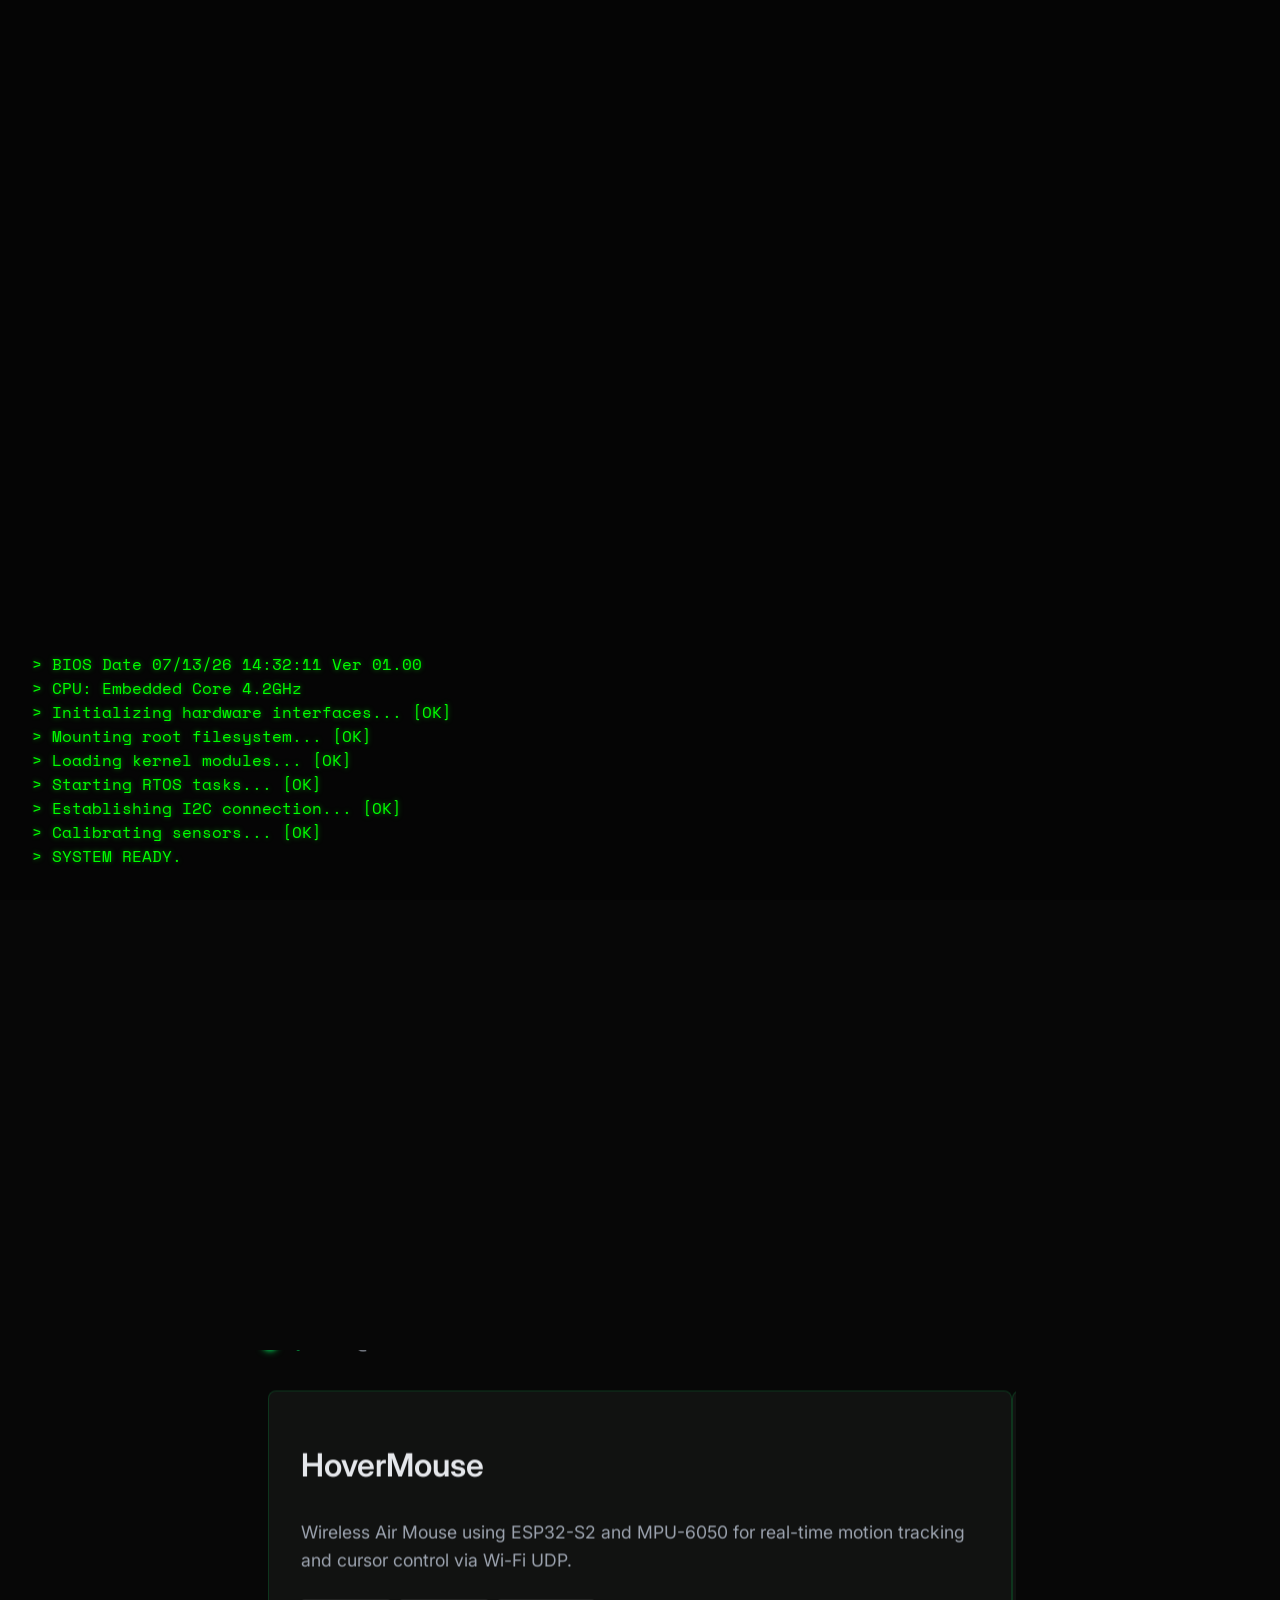
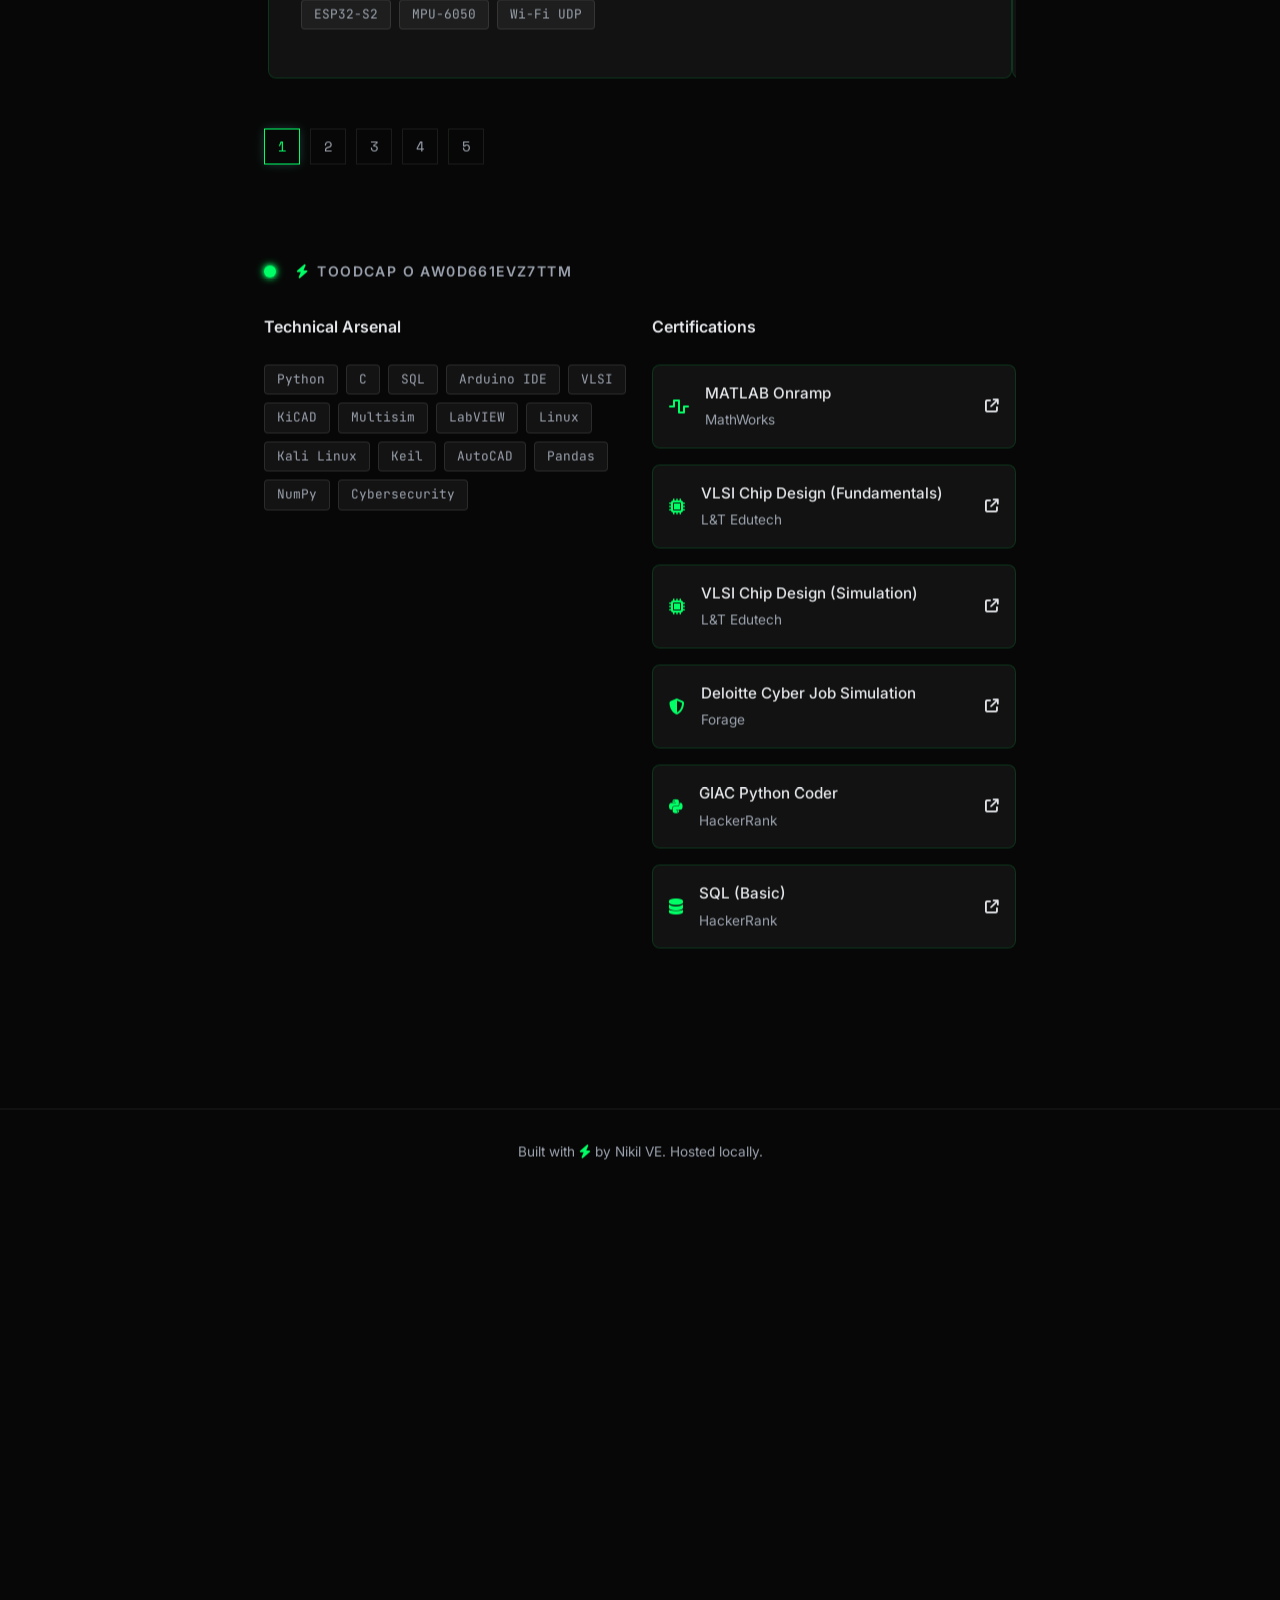
<file: index.html>
<!DOCTYPE html>
<html lang="en" data-theme="dark">
<head>
    <meta charset="UTF-8">
    <meta name="viewport" content="width=device-width, initial-scale=1.0">
    <title>Nikil VE | ECE Portfolio</title>
    
    <!-- Fonts -->
    <link rel="preconnect" href="https://fonts.googleapis.com">
    <link rel="preconnect" href="https://fonts.gstatic.com" crossorigin>
    <link href="https://fonts.googleapis.com/css2?family=Space+Mono:wght@400;700&family=Inter:wght@300;400;500;600;700&family=JetBrains+Mono:wght@400;500&display=swap" rel="stylesheet">
    
    <!-- Icons (FontAwesome) -->
    <link rel="stylesheet" href="https://cdnjs.cloudflare.com/ajax/libs/font-awesome/6.4.0/css/all.min.css">
    
    <!-- Custom CSS -->
    <link rel="stylesheet" href="style.css">
</head>
<body>

    <!-- Microcontroller Boot Sequence Loader -->
    <div id="boot-loader">
        <div class="boot-text" id="boot-text"></div>
    </div>

    <!-- Scroll Circuit Progress -->
    <div id="scroll-circuit" class="hidden-mobile">
        <div class="circuit-switch"></div>
        <div class="circuit-wire">
            <div class="current-flow" id="scroll-current"></div>
        </div>
        <div class="circuit-led" id="scroll-led"></div>
    </div>

    <!-- Camera Shutter Transition Elements -->
    <div class="shutter-overlay">
        <div class="shutter-top"></div>
        <div class="shutter-bottom"></div>
    </div>

    <!-- Background Pattern -->
    <div class="circuit-bg"></div>
    <div class="circuit-bg circuit-bg-lit"></div>

    <!-- Navigation -->
    <nav class="navbar">
        <div class="nav-content">
            <a href="index.html" class="logo">
                NIKIL<span class="text-accent">.VE</span>
            </a>
            <div class="nav-links">
                <a href="photography.html" id="to-photo-btn" class="text-accent" style="font-weight: 600;"><i class="fa-solid fa-camera-retro"></i> Photography</a>
                <button id="theme-toggle" class="theme-btn" aria-label="Toggle Theme">
                    <i class="fa-solid fa-sun"></i>
                </button>
            </div>
        </div>
    </nav>

    <!-- Floating System Clock -->
    <div id="clock-terminal" style="position: fixed; right: 4rem; top: 7rem; font-family: 'JetBrains Mono', monospace; font-size: 1.1rem; color: var(--text-muted); letter-spacing: 2px; opacity: 0.8; z-index: 50;">00:00:00:000</div>

    <div id="smooth-wrapper">
        <main class="container">
        
        <!-- Hero Section -->
        <section class="hero reveal">
            <div class="hero-badge">ECE Student @ IIITDM Kancheepuram</div>
            <h1 class="hero-title">Embedded. Electronics. <span class="text-accent">Innovation.</span></h1>
            <p class="hero-desc">
                I am <span class="text-accent" style="font-weight: 700;">Nikil VE</span>, an Electronics and Communication Engineering student specializing in embedded systems, IoT architecture, and digital hardware design. I am passionate about bridging the gap between low-level hardware and intelligent software to build robust, physical solutions that solve real-world engineering problems.
            </p>

            <div class="social-links">
                <a href="https://github.com/Nikil192" target="_blank" class="social-icon"><i class="fa-brands fa-github"></i></a>
                <a href="https://www.linkedin.com/in/nikil-ve" target="_blank" class="social-icon"><i class="fa-brands fa-linkedin-in"></i></a>
                <a href="mailto:nikil19.ve@gmail.com" class="social-icon"><i class="fa-solid fa-envelope"></i></a>
            </div>

            <!-- Removed Dot Matrix Banner -->
        </section>

        <!-- Education -->
        <section class="reveal mb-section">
            <h2 class="section-title"><span class="status-led"></span><i class="fa-solid fa-graduation-cap text-accent"></i> <span class="decrypt-text" data-text="Education">Education</span></h2>
            <div class="card-minimal">
                <div class="flex-between">
                    <div>
                        <h3 class="card-title">IIITDM Kancheepuram</h3>
                        <p class="card-subtitle">B.Tech in Electronics and Communication Engineering</p>
                    </div>
                    <span class="badge">Aug 2024 - Present</span>
                </div>
            </div>
            <div class="card-minimal mt-4">
                <div class="flex-between">
                    <div>
                        <h3 class="card-title">Velammal Vidyalaya Alapakkam</h3>
                        <p class="card-subtitle">CBSE - Class XII: 96.4% | Class X: 97.8%</p>
                    </div>
                    <span class="badge">2018 - 2024</span>
                </div>
            </div>
        </section>

        <!-- Experience Section -->
        <section id="experience" class="reveal mb-section">
            <h2 class="section-title"><span class="status-led"></span><i class="fa-solid fa-briefcase text-accent"></i> <span class="decrypt-text" data-text="Experience">Experience</span></h2>
            
            <div class="timeline">
                
                <!-- Schneider Electric -->
                <div class="timeline-item">
                    <div class="timeline-dot"></div>
                    <div class="timeline-content card-minimal">
                        <div class="flex-between mb-4">
                            <div>
                                <h3 class="card-title">Intern <span class="text-accent">@ Schneider Electric</span></h3>
                                <p class="card-subtitle">Attibele Plant</p>
                            </div>
                            <span class="badge">Jun 2026 - Present</span>
                        </div>
                        <ul class="bullet-list interactive-reports">
                            <li onclick="openReport('report1')" title="Click to view full report"><strong>Process Optimization:</strong> Optimized color sensor tolerance to eliminate false rejects via modified "Golden Sample", ensuring continuous production. <i class="fa-solid fa-arrow-up-right-from-square text-accent" style="font-size: 0.8em; margin-left: 5px;"></i></li>
                            <li onclick="openReport('report2')" title="Click to view full report"><strong>Architecture Upgrade:</strong> Resolved TCP Modbus timeout errors with a Dedicated Hardware Architecture for firmware uploading. <i class="fa-solid fa-arrow-up-right-from-square text-accent" style="font-size: 0.8em; margin-left: 5px;"></i></li>
                            <li onclick="openReport('report3')" title="Click to view full report"><strong>Layout Reconfiguration:</strong> Redesigned CPP line to integrate new equipment, recovering 69.86 sq. ft. and saving 31.8% floor space. <i class="fa-solid fa-arrow-up-right-from-square text-accent" style="font-size: 0.8em; margin-left: 5px;"></i></li>
                            <li onclick="openReport('report4')" title="Click to view full report"><strong>Production Kitting:</strong> Executed hardware kitting, component labeling, and inventory reconciliation for strict BOM accuracy. <i class="fa-solid fa-arrow-up-right-from-square text-accent" style="font-size: 0.8em; margin-left: 5px;"></i></li>
                        </ul>
                    </div>
                </div>

                <!-- IIITDM Roles -->
                <div class="timeline-item">
                    <div class="timeline-dot"></div>
                    <div class="timeline-content card-minimal">
                        <div class="flex-between">
                            <div>
                                <h3 class="card-title">Design Team Lead</h3>
                                <p class="card-subtitle">Alumni Affairs IIITDM</p>
                            </div>
                            <span class="badge">May 2026 - Present</span>
                        </div>
                    </div>
                </div>

                <div class="timeline-item">
                    <div class="timeline-dot"></div>
                    <div class="timeline-content card-minimal">
                        <div class="flex-between">
                            <div>
                                <h3 class="card-title">Coordinator</h3>
                                <p class="card-subtitle">Cybersecurity Community @ IIITDM-K</p>
                            </div>
                            <span class="badge">Apr 2026 - Present</span>
                        </div>
                    </div>
                </div>

                <div class="timeline-item">
                    <div class="timeline-dot"></div>
                    <div class="timeline-content card-minimal">
                        <div class="flex-between">
                            <div>
                                <h3 class="card-title">Photographer & Imagix Coordinator</h3>
                                <p class="card-subtitle">Margdarshan / Imagix IIITDM Kancheepuram</p>
                            </div>
                            <span class="badge">Jun 2025 - May 2026</span>
                        </div>
                    </div>
                </div>

            </div>
        </section>

        <!-- Skills Marquee Preview -->
        <section class="reveal" style="margin-top: -2rem; margin-bottom: 3rem;">
            <div class="skills-marquee-container" style="display: flex; align-items: center; gap: 1rem; padding: 0.5rem 1rem; background: var(--bg-card); border: 1px solid var(--border); border-radius: 8px;">
                <!-- Text label parallel to the marquee -->
                <div style="flex-shrink: 0; font-weight: 700; color: var(--accent); font-family: var(--font-mono); font-size: 0.95rem; display: flex; align-items: center; gap: 0.5rem; border-right: 1px solid var(--border); padding-right: 1rem;">
                    <i class="fa-solid fa-bolt"></i> Skill-set
                </div>
                
                <div class="skills-marquee-wrapper" style="overflow: hidden; flex-grow: 1; white-space: nowrap; mask-image: linear-gradient(to right, transparent, black 5%, black 95%, transparent); -webkit-mask-image: linear-gradient(to right, transparent, black 5%, black 95%, transparent);">
                    <div class="skills-marquee-track">
                        <!-- Duplicated for infinite scroll effect -->
                        <span class="skill-tag">Python</span><span class="skill-tag">C</span><span class="skill-tag">SQL</span><span class="skill-tag">Arduino IDE</span><span class="skill-tag">VLSI</span><span class="skill-tag">KiCAD</span><span class="skill-tag">Multisim</span><span class="skill-tag">LabVIEW</span><span class="skill-tag">Linux</span><span class="skill-tag">Kali Linux</span><span class="skill-tag">Keil</span><span class="skill-tag">AutoCAD</span><span class="skill-tag">Pandas</span><span class="skill-tag">NumPy</span><span class="skill-tag">Cybersecurity</span>
                        <!-- Repeat -->
                        <span class="skill-tag">Python</span><span class="skill-tag">C</span><span class="skill-tag">SQL</span><span class="skill-tag">Arduino IDE</span><span class="skill-tag">VLSI</span><span class="skill-tag">KiCAD</span><span class="skill-tag">Multisim</span><span class="skill-tag">LabVIEW</span><span class="skill-tag">Linux</span><span class="skill-tag">Kali Linux</span><span class="skill-tag">Keil</span><span class="skill-tag">AutoCAD</span><span class="skill-tag">Pandas</span><span class="skill-tag">NumPy</span><span class="skill-tag">Cybersecurity</span>
                    </div>
                </div>
                <a href="#skills" class="btn-more-skills" aria-label="See all skills" title="See all skills" style="flex-shrink: 0; color: var(--accent); background: var(--bg-hover); width: 40px; height: 40px; display: flex; align-items: center; justify-content: center; border-radius: 50%; text-decoration: none; transition: all 0.3s ease;">
                    <i class="fa-solid fa-ellipsis"></i>
                </a>
            </div>
        </section>

        <!-- Projects Section -->
        <section id="projects" class="reveal mb-section">
            <h2 class="section-title"><span class="status-led"></span><i class="fa-solid fa-code-branch text-accent"></i> <span class="decrypt-text" data-text="Engineering Projects">Engineering Projects</span></h2>
            <div class="project-slider-wrapper">
                <canvas id="dust-canvas"></canvas>
                <div class="project-slider-track" id="project-track">
                    
                    <div class="card slide-card">
                        <h3 class="card-title">HoverMouse</h3>
                        <p class="card-desc">Wireless Air Mouse using ESP32-S2 and MPU-6050 for real-time motion tracking and cursor control via Wi-Fi UDP.</p>
                        <div class="tags">
                            <span>ESP32-S2</span>
                            <span>MPU-6050</span>
                            <span>Wi-Fi UDP</span>
                        </div>
                    </div>

                    <div class="card slide-card">
                        <h3 class="card-title">Acoustic Radar</h3>
                        <p class="card-desc">Automated speaker-tracking system using ESP32-S3 with directional audio processing and motorized webcam control.</p>
                        <div class="tags">
                            <span>ESP32-S3</span>
                            <span>Signal Processing</span>
                        </div>
                    </div>

                    <div class="card slide-card">
                        <h3 class="card-title">GridGuard</h3>
                        <p class="card-desc">Smart Power Line Fall Detection IoT system with ESP32 and LoRa communication to prevent electrical hazards.</p>
                        <div class="tags">
                            <span>ESP32</span>
                            <span>LoRa</span>
                            <span>IoT</span>
                        </div>
                    </div>

                    <div class="card slide-card">
                        <h3 class="card-title">FlowSense</h3>
                        <p class="card-desc">Smart Footfall Analytics System utilizing dual IR/ToF sensors and an ESP32 backend to visualize real-time web dashboard analytics.</p>
                        <div class="tags">
                            <span>ESP32</span>
                            <span>IR/ToF Sensors</span>
                        </div>
                    </div>

                    <div class="card slide-card">
                        <h3 class="card-title">Linux Sys Analyzer</h3>
                        <p class="card-desc">Python-based Linux monitor using psutil for real-time CPU, memory, and network analytics via a clean CLI interface.</p>
                        <div class="tags">
                            <span>Python</span>
                            <span>psutil</span>
                            <span>CLI</span>
                        </div>
                    </div>

                </div>
            </div>
            
            <div class="project-slider-nav">
                <button class="nav-btn active" data-index="0">1</button>
                <button class="nav-btn" data-index="1">2</button>
                <button class="nav-btn" data-index="2">3</button>
                <button class="nav-btn" data-index="3">4</button>
                <button class="nav-btn" data-index="4">5</button>
            </div>
        </section>

        <!-- Skills Section -->
        <section id="skills" class="reveal mb-section">
            <h2 class="section-title"><span class="status-led"></span><i class="fa-solid fa-bolt text-accent"></i> <span class="decrypt-text" data-text="Toolkit & Certifications">Toolkit & Certifications</span></h2>
            
            <div class="grid-2">
                <div>
                    <h3 class="text-sm-heading">Technical Arsenal</h3>
                    <div class="tags tags-lg">
                        <span>Python</span><span>C</span><span>SQL</span>
                        <span>Arduino IDE</span><span>VLSI</span><span>KiCAD</span>
                        <span>Multisim</span><span>LabVIEW</span><span>Linux</span>
                        <span>Kali Linux</span><span>Keil</span><span>AutoCAD</span>
                        <span>Pandas</span><span>NumPy</span><span>Cybersecurity</span>
                    </div>
                </div>
                
                <div>
                    <h3 class="text-sm-heading">Certifications</h3>
                    <div class="space-y-4">
                        <div class="cert-item clickable-cert" onclick="openCert('matlab')">
                            <i class="fa-solid fa-wave-square text-accent"></i>
                            <div>
                                <h4>MATLAB Onramp</h4>
                                <p>MathWorks</p>
                            </div>
                            <i class="fa-solid fa-arrow-up-right-from-square text-zinc-600 ml-auto text-sm"></i>
                        </div>
                        <div class="cert-item clickable-cert" onclick="openCert('vlsi-fundamentals')">
                            <i class="fa-solid fa-microchip text-accent"></i>
                            <div>
                                <h4>VLSI Chip Design (Fundamentals)</h4>
                                <p>L&T Edutech</p>
                            </div>
                            <i class="fa-solid fa-arrow-up-right-from-square text-zinc-600 ml-auto text-sm"></i>
                        </div>
                        <div class="cert-item clickable-cert" onclick="openCert('vlsi-simulation')">
                            <i class="fa-solid fa-microchip text-accent"></i>
                            <div>
                                <h4>VLSI Chip Design (Simulation)</h4>
                                <p>L&T Edutech</p>
                            </div>
                            <i class="fa-solid fa-arrow-up-right-from-square text-zinc-600 ml-auto text-sm"></i>
                        </div>
                        <div class="cert-item clickable-cert" onclick="openCert('deloitte')">
                            <i class="fa-solid fa-shield-halved text-accent"></i>
                            <div>
                                <h4>Deloitte Cyber Job Simulation</h4>
                                <p>Forage</p>
                            </div>
                            <i class="fa-solid fa-arrow-up-right-from-square text-zinc-600 ml-auto text-sm"></i>
                        </div>
                        <div class="cert-item clickable-cert" onclick="openCert('hackerrank-python')">
                            <i class="fa-brands fa-python text-accent"></i>
                            <div>
                                <h4>GIAC Python Coder</h4>
                                <p>HackerRank</p>
                            </div>
                            <i class="fa-solid fa-arrow-up-right-from-square text-zinc-600 ml-auto text-sm"></i>
                        </div>
                        <div class="cert-item clickable-cert" onclick="openCert('hackerrank-sql')">
                            <i class="fa-solid fa-database text-accent"></i>
                            <div>
                                <h4>SQL (Basic)</h4>
                                <p>HackerRank</p>
                            </div>
                            <i class="fa-solid fa-arrow-up-right-from-square text-zinc-600 ml-auto text-sm"></i>
                        </div>
                    </div>
                </div>
            </div>
        </section>

    </main>

    <footer>
        <p>Built with <i class="fa-solid fa-bolt text-accent"></i> by Nikil VE. Hosted locally.</p>
    </footer>
    </div>

    <!-- Report Modal -->
    <div id="reportModal" class="modal">
        <div class="modal-content card-minimal">
            <span class="close-modal">&times;</span>
            <div id="modal-body" class="modal-body">
                <!-- Content injected via JS -->
            </div>
        </div>
    </div>
    <!-- Scripts -->
    <script src="arcs.js"></script>
    <script src="dust.js"></script>
    <script src="script.js"></script>
</body>
</html>
</file>
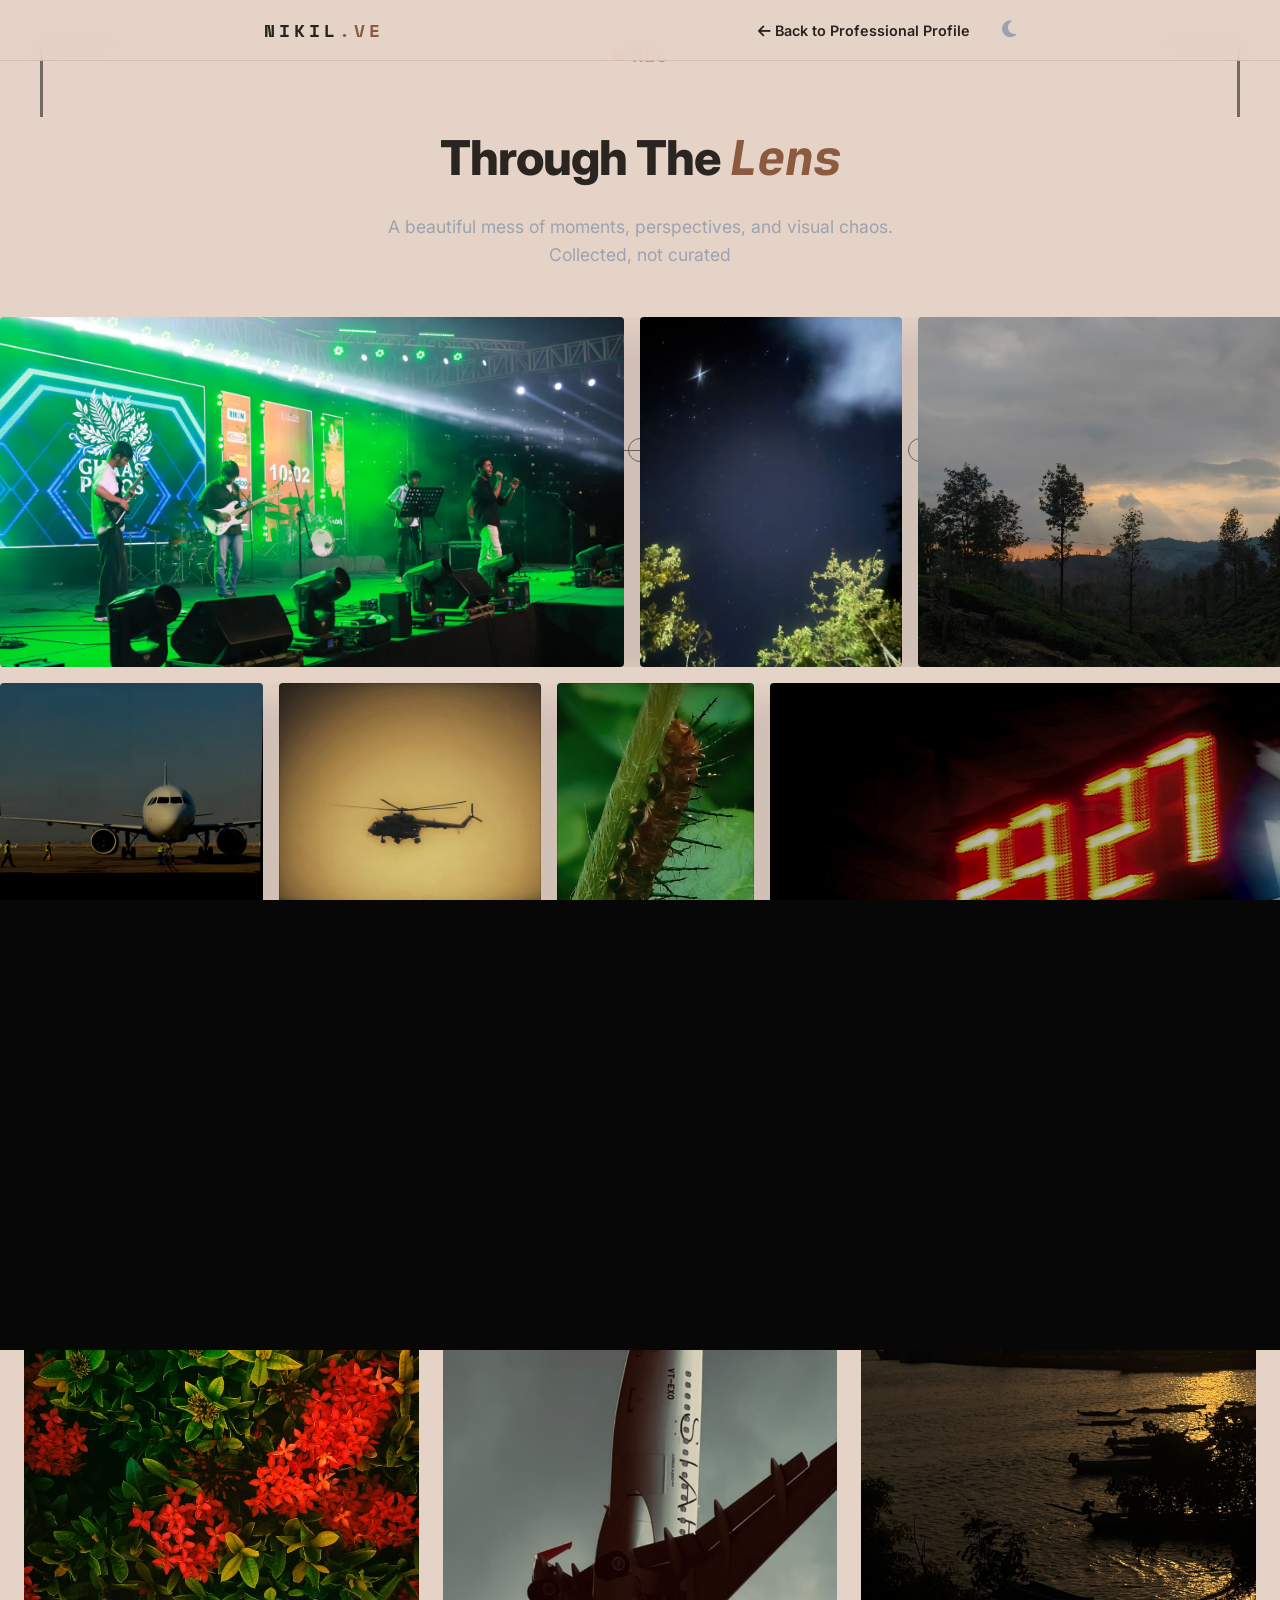
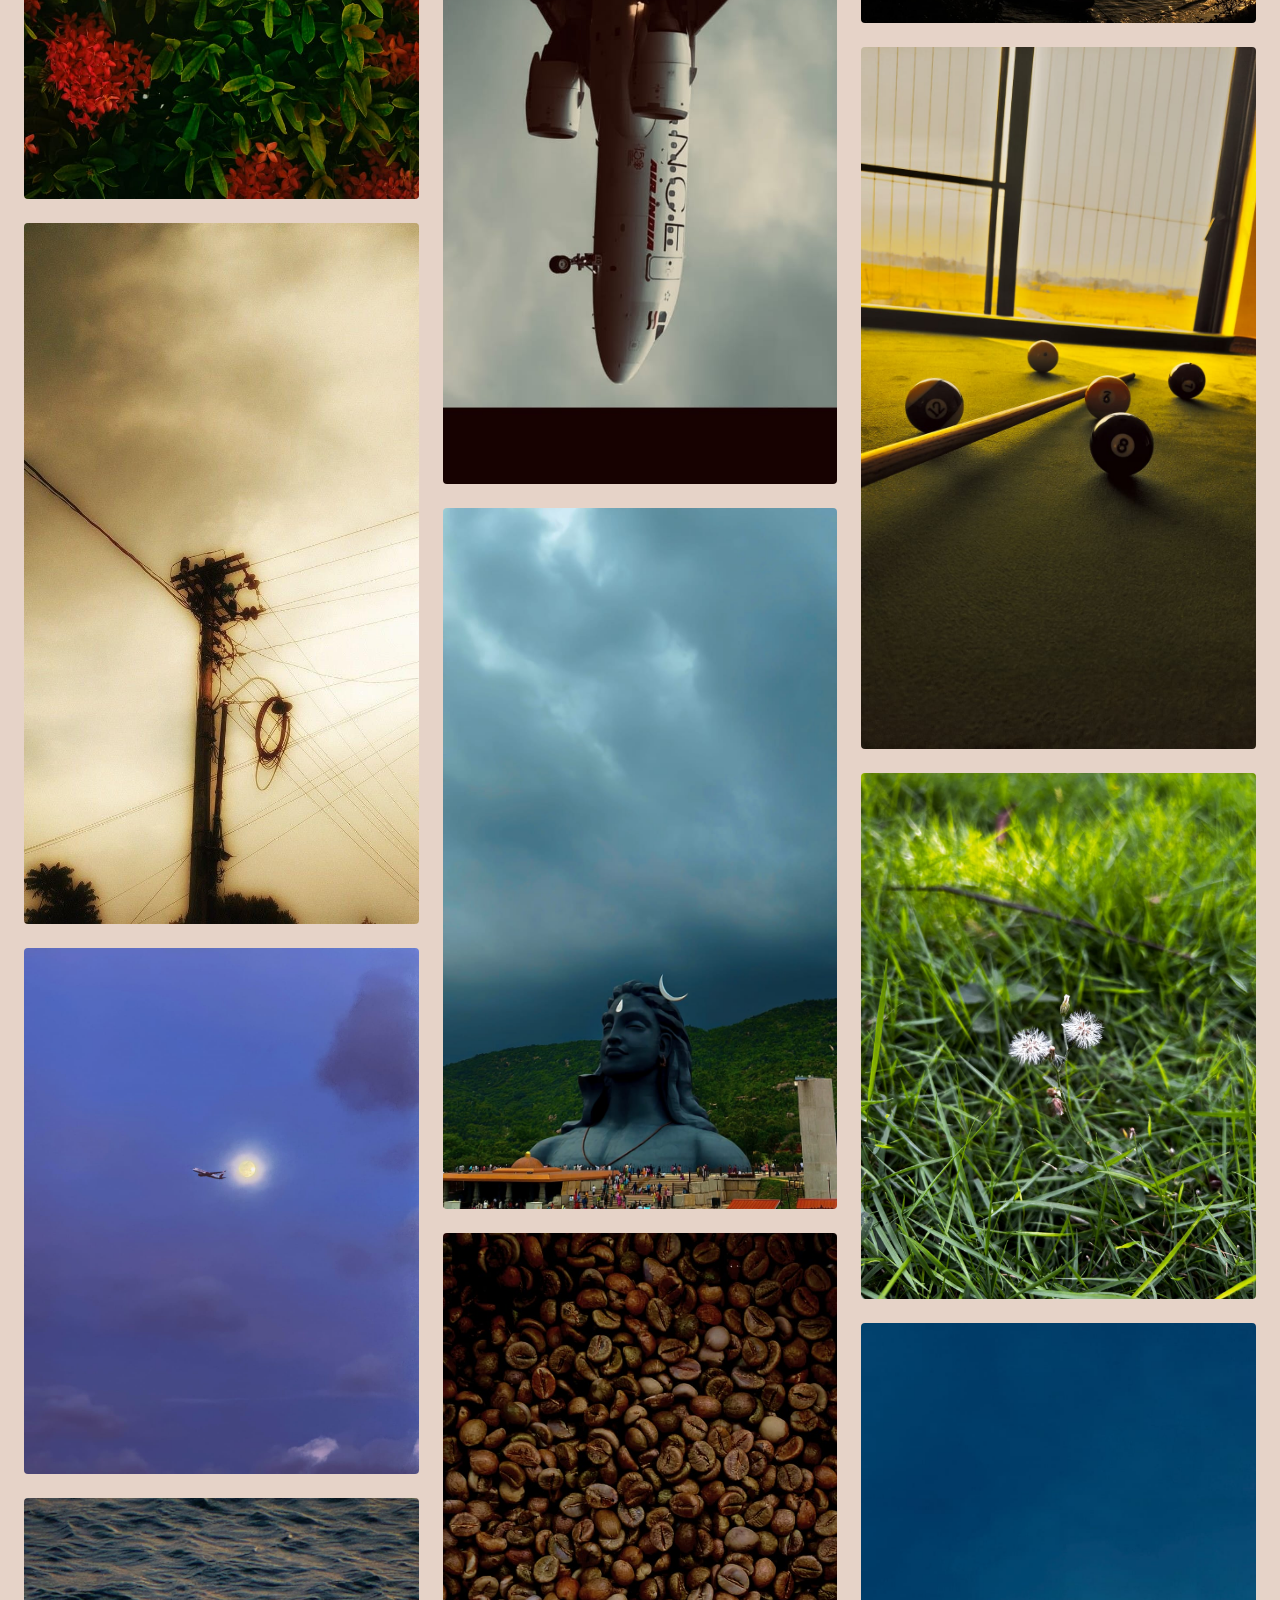
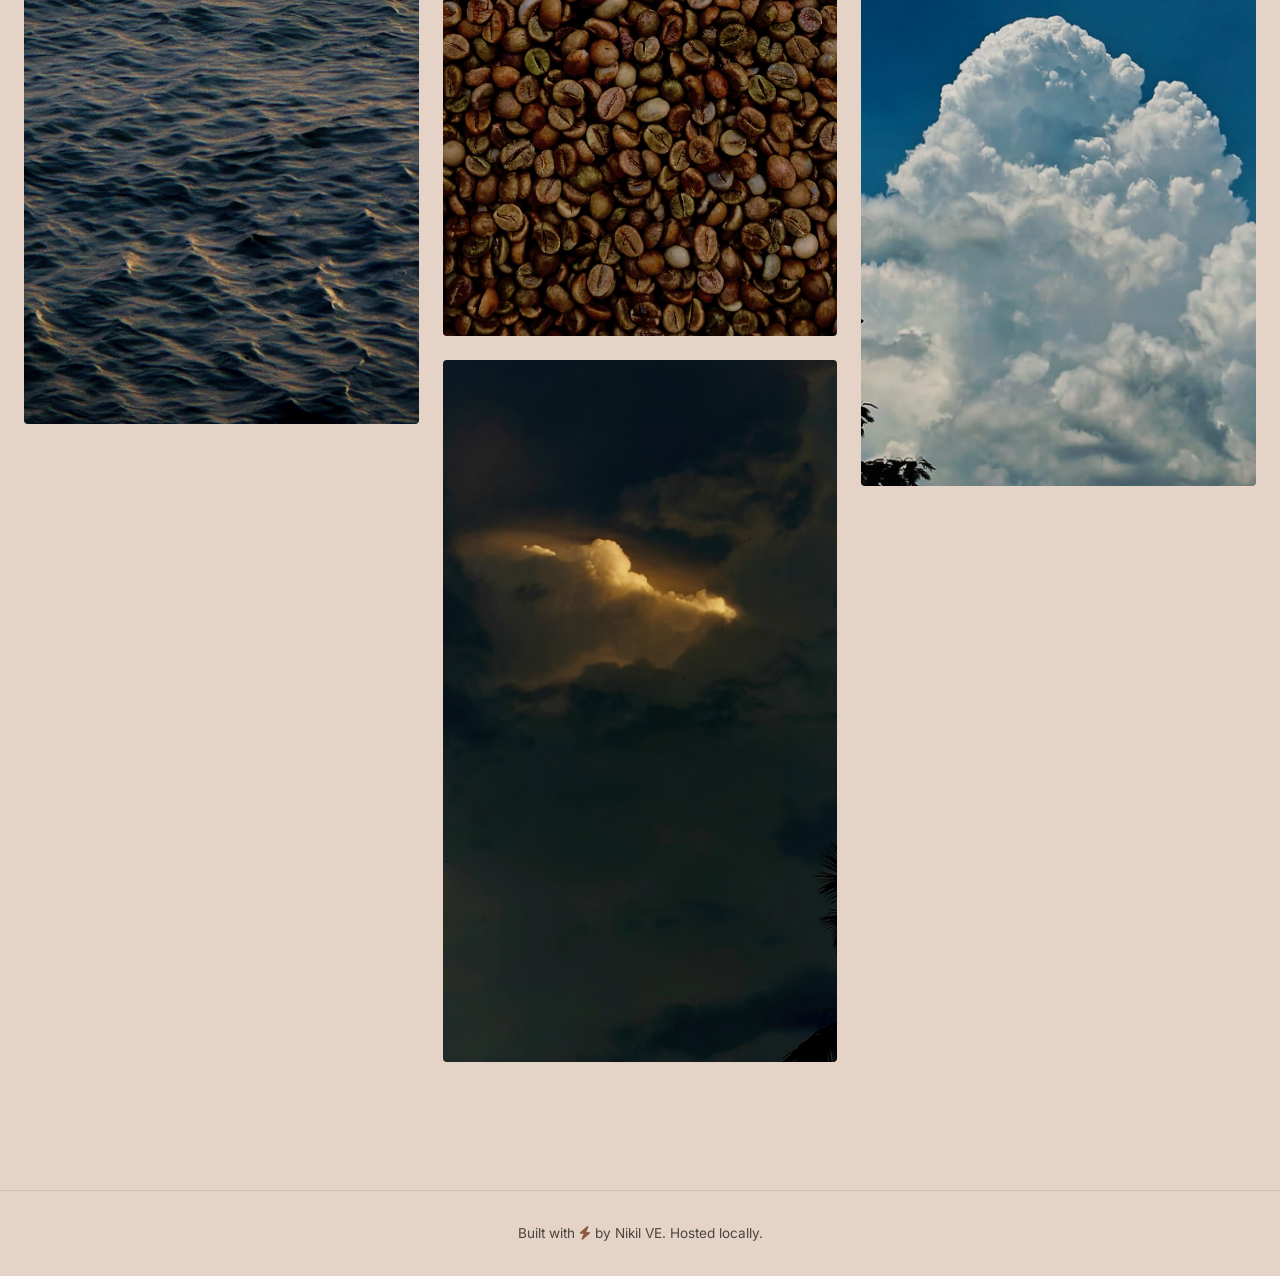
<file: photography.html>
<!DOCTYPE html>
<html lang="en" data-theme="dark">
<head>
    <meta charset="UTF-8">
    <meta name="viewport" content="width=device-width, initial-scale=1.0">
    <title>Photography | Nikil VE</title>
    
    <!-- Google Fonts -->
    <link rel="preconnect" href="https://fonts.googleapis.com">
    <link rel="preconnect" href="https://fonts.gstatic.com" crossorigin>
    <link href="https://fonts.googleapis.com/css2?family=Space+Mono:wght@400;700&family=Inter:wght@300;400;500;600;700&family=JetBrains+Mono:wght@400;700&family=Playfair+Display:ital,wght@0,400;0,700;1,400;1,700&display=swap" rel="stylesheet">
    
    <!-- FontAwesome -->
    <link rel="stylesheet" href="https://cdnjs.cloudflare.com/ajax/libs/font-awesome/6.4.0/css/all.min.css">
    
    <!-- Custom CSS -->
    <link rel="stylesheet" href="style.css">
</head>
<body class="photography-page">
    <!-- Camera Shutter Transition Elements -->
    <div class="shutter-overlay">
        <div class="shutter-top"></div>
        <div class="shutter-bottom"></div>
    </div>

    <!-- Photographic Background Elements (Viewfinder) -->
    <div class="viewfinder-overlay">
        
        <div class="bracket top-left"></div>
        <div class="bracket top-right"></div>
        <div class="bracket bottom-left"></div>
        <div class="bracket bottom-right"></div>
        <div class="crosshair"></div>
        <div class="focus-points">
            <span></span><span></span><span></span>
        </div>
        <div class="rec-light">REC</div>
    </div>

    <!-- Navigation -->
    <nav class="navbar">
        <div class="nav-content">
            <a href="index.html" class="logo">
                NIKIL<span class="text-accent">.VE</span>
            </a>
            <div class="nav-links" style="display: flex; align-items: center; gap: 2rem;">
                <a href="index.html" id="back-to-prof" style="font-weight: 600;"><i class="fa-solid fa-arrow-left"></i> Back to Professional Profile</a>
                <button id="theme-toggle-photo" class="theme-btn" aria-label="Toggle Photography Theme" style="background: transparent; border: none; font-size: 1.2rem; cursor: pointer;">
                    <i class="fa-solid fa-moon"></i>
                </button>
            </div>
        </div>
    </nav>

    <main class="container" style="max-width: 1400px; padding-top: 120px;">
        
        <!-- Header -->
        <section class="reveal" style="text-align: center; margin-bottom: 3rem;">
            <h1 style="font-size: 3rem; font-weight: 800; letter-spacing: -1px; margin-bottom: 1rem;">
                Through The <span class="text-accent" style="font-family: 'JetBrains Mono', monospace; font-style: italic;">Lens</span>
            </h1>
            <p class="text-muted" style="max-width: 600px; margin: 0 auto; font-size: 1.1rem;">
                A beautiful mess of moments, perspectives, and visual chaos.<br>
                Collected, not curated
            </p>
        </section>

        <!-- Marquee Section -->
        <section class="marquee-section reveal">
            <!-- Track 1: Scrolls Left -->
            <div class="marquee-wrapper">
                <div class="marquee-track track-left">
                    <img src="assets/photos/WhatsApp%20Image%202026-07-11%20at%203.01.21%20PM.jpeg" alt="Photography">
                    <img src="assets/photos/WhatsApp%20Image%202026-07-11%20at%203.01.24%20PM.jpeg" alt="Photography">
                    <img src="assets/photos/WhatsApp%20Image%202026-07-11%20at%203.01.25%20PM(1).jpeg" alt="Photography">
                    <img src="assets/photos/WhatsApp%20Image%202026-07-11%20at%203.01.25%20PM.jpeg" alt="Photography">
                    <img src="assets/photos/WhatsApp%20Image%202026-07-11%20at%203.01.26%20PM(1).jpeg" alt="Photography">
                    <img src="assets/photos/WhatsApp%20Image%202026-07-11%20at%203.01.26%20PM(2).jpeg" alt="Photography">
                    <img src="assets/photos/WhatsApp%20Image%202026-07-11%20at%203.01.26%20PM.jpeg" alt="Photography">
                    <img src="assets/photos/WhatsApp%20Image%202026-07-11%20at%203.01.27%20PM(1).jpeg" alt="Photography">
                    <!-- Duplicate for infinite scroll -->
                    <img src="assets/photos/WhatsApp%20Image%202026-07-11%20at%203.01.21%20PM.jpeg" alt="Photography">
                    <img src="assets/photos/WhatsApp%20Image%202026-07-11%20at%203.01.24%20PM.jpeg" alt="Photography">
                    <img src="assets/photos/WhatsApp%20Image%202026-07-11%20at%203.01.25%20PM(1).jpeg" alt="Photography">
                    <img src="assets/photos/WhatsApp%20Image%202026-07-11%20at%203.01.25%20PM.jpeg" alt="Photography">
                    <img src="assets/photos/WhatsApp%20Image%202026-07-11%20at%203.01.26%20PM(1).jpeg" alt="Photography">
                    <img src="assets/photos/WhatsApp%20Image%202026-07-11%20at%203.01.26%20PM(2).jpeg" alt="Photography">
                    <img src="assets/photos/WhatsApp%20Image%202026-07-11%20at%203.01.26%20PM.jpeg" alt="Photography">
                    <img src="assets/photos/WhatsApp%20Image%202026-07-11%20at%203.01.27%20PM(1).jpeg" alt="Photography">
                </div>
            </div>

            <!-- Track 2: Scrolls Right -->
            <div class="marquee-wrapper">
                <div class="marquee-track track-right">
                    <img src="assets/photos/WhatsApp%20Image%202026-07-11%20at%203.01.27%20PM.jpeg" alt="Photography">
                    <img src="assets/photos/WhatsApp%20Image%202026-07-11%20at%203.01.28%20PM(1).jpeg" alt="Photography">
                    <img src="assets/photos/WhatsApp%20Image%202026-07-11%20at%203.01.28%20PM(2).jpeg" alt="Photography">
                    <img src="assets/photos/WhatsApp%20Image%202026-07-11%20at%203.01.28%20PM.jpeg" alt="Photography">
                    <img src="assets/photos/WhatsApp%20Image%202026-07-11%20at%203.01.29%20PM(1).jpeg" alt="Photography">
                    <img src="assets/photos/WhatsApp%20Image%202026-07-11%20at%203.01.29%20PM(2).jpeg" alt="Photography">
                    <img src="assets/photos/WhatsApp%20Image%202026-07-11%20at%203.01.29%20PM.jpeg" alt="Photography">
                    <img src="assets/photos/WhatsApp%20Image%202026-07-11%20at%203.01.30%20PM(1).jpeg" alt="Photography">
                    <!-- Duplicate for infinite scroll -->
                    <img src="assets/photos/WhatsApp%20Image%202026-07-11%20at%203.01.27%20PM.jpeg" alt="Photography">
                    <img src="assets/photos/WhatsApp%20Image%202026-07-11%20at%203.01.28%20PM(1).jpeg" alt="Photography">
                    <img src="assets/photos/WhatsApp%20Image%202026-07-11%20at%203.01.28%20PM(2).jpeg" alt="Photography">
                    <img src="assets/photos/WhatsApp%20Image%202026-07-11%20at%203.01.28%20PM.jpeg" alt="Photography">
                    <img src="assets/photos/WhatsApp%20Image%202026-07-11%20at%203.01.29%20PM(1).jpeg" alt="Photography">
                    <img src="assets/photos/WhatsApp%20Image%202026-07-11%20at%203.01.29%20PM(2).jpeg" alt="Photography">
                    <img src="assets/photos/WhatsApp%20Image%202026-07-11%20at%203.01.29%20PM.jpeg" alt="Photography">
                    <img src="assets/photos/WhatsApp%20Image%202026-07-11%20at%203.01.30%20PM(1).jpeg" alt="Photography">
                </div>
            </div>
        </section>

        <!-- True Masonry Grid (Remaining Photos) -->
        <div class="photo-grid photo-reveal" style="margin-top: 4rem;">
            <div class="photo-item polaroid-reveal">
                <img src="assets/photos/WhatsApp%20Image%202026-07-11%20at%203.01.30%20PM.jpeg" alt="Photography">
            </div>
            <div class="photo-item polaroid-reveal">
                <img src="assets/photos/WhatsApp%20Image%202026-07-11%20at%203.01.31%20PM(1).jpeg" alt="Photography">
            </div>
            <div class="photo-item polaroid-reveal">
                <img src="assets/photos/WhatsApp%20Image%202026-07-11%20at%203.01.31%20PM.jpeg" alt="Photography">
            </div>
            <div class="photo-item polaroid-reveal">
                <img src="assets/photos/WhatsApp%20Image%202026-07-11%20at%203.01.32%20PM(1).jpeg" alt="Photography">
            </div>
            <div class="photo-item polaroid-reveal">
                <img src="assets/photos/WhatsApp%20Image%202026-07-11%20at%203.01.32%20PM.jpeg" alt="Photography">
            </div>
            <div class="photo-item polaroid-reveal">
                <img src="assets/photos/WhatsApp%20Image%202026-07-11%20at%203.01.33%20PM(1).jpeg" alt="Photography">
            </div>
            <div class="photo-item polaroid-reveal">
                <img src="assets/photos/WhatsApp%20Image%202026-07-11%20at%203.01.33%20PM(2).jpeg" alt="Photography">
            </div>
            <div class="photo-item polaroid-reveal">
                <img src="assets/photos/WhatsApp%20Image%202026-07-11%20at%203.01.33%20PM(3).jpeg" alt="Photography">
            </div>
            <div class="photo-item polaroid-reveal">
                <img src="assets/photos/WhatsApp%20Image%202026-07-11%20at%203.01.33%20PM.jpeg" alt="Photography">
            </div>
            <div class="photo-item polaroid-reveal">
                <img src="assets/photos/WhatsApp%20Image%202026-07-11%20at%203.01.34%20PM.jpeg" alt="Photography">
            </div>
            <div class="photo-item polaroid-reveal">
                <img src="assets/photos/WhatsApp%20Image%202026-07-11%20at%203.01.35%20PM(1).jpeg" alt="Photography">
            </div>
            <div class="photo-item polaroid-reveal">
                <img src="assets/photos/WhatsApp%20Image%202026-07-11%20at%203.01.35%20PM.jpeg" alt="Photography">
            </div>
        </div>

    </main>

    <footer>
        <p>Built with <i class="fa-solid fa-bolt text-accent"></i> by Nikil VE. Hosted locally.</p>
    </footer>

    <script src="script.js"></script>
</body>
</html>
</file>
<file: style.css>
:root {
    --font-sans: 'Inter', sans-serif;
    --font-mono: 'JetBrains Mono', monospace;
}

[data-theme="dark"] {
    --bg-main: #070707;
    --bg-card: #111211;
    --bg-hover: rgba(0, 255, 102, 0.05);
    --text-main: #e5e7eb;
    --text-muted: #9ca3af;
    --accent: #00ff66; /* PCB Neon Green */
    --border: #1a1c1a;
    --card-border: rgba(0, 255, 102, 0.15);
}

[data-theme="light"] {
    --bg-main: #ffffff;
    --bg-card: #f9fafb;
    --bg-hover: rgba(0, 143, 57, 0.05);
    --text-main: #111827;
    --text-muted: #4b5563;
    --accent: #008f39; /* Dark PCB Green */
    --border: #e5e7eb;
    --card-border: rgba(0, 143, 57, 0.2);
}

* {
    margin: 0;
    padding: 0;
    box-sizing: border-box;
}

body {
    font-family: var(--font-sans);
    background-color: var(--bg-main);
    color: var(--text-main);
    line-height: 1.6;
    overflow-x: hidden;
}

/* Subtle Circuit Background */
.circuit-bg {
    position: fixed;
    top: 0;
    left: 0;
    width: 100vw;
    height: 100vh;
    pointer-events: none;
    z-index: -1;
    opacity: 0.12;
    background-image: url("data:image/svg+xml,%3Csvg width='200' height='200' xmlns='http://www.w3.org/2000/svg'%3E%3Cg stroke='%23888888' stroke-width='1.5' fill='none'%3E%3Cpath d='M20,20 L50,20 L70,40 L100,40' /%3E%3Ccircle cx='20' cy='20' r='3' fill='%23888888' /%3E%3Ccircle cx='100' cy='40' r='3' fill='%23888888' /%3E%3Cpath d='M150,80 L130,80 L110,60 L110,20' /%3E%3Ccircle cx='150' cy='80' r='3' fill='%23888888' /%3E%3Cpath d='M10,120 L30,140 L80,140' /%3E%3Ccircle cx='10' cy='120' r='3' fill='%23888888' /%3E%3Ccircle cx='80' cy='140' r='3' fill='%23888888' /%3E%3Cpath d='M180,160 L160,160 L140,180 L100,180' /%3E%3Ccircle cx='180' cy='160' r='3' fill='%23888888' /%3E%3Ccircle cx='100' cy='180' r='3' fill='%23888888' /%3E%3Crect x='80' y='80' width='40' height='40' /%3E%3Cline x1='75' y1='85' x2='80' y2='85' /%3E%3Cline x1='75' y1='95' x2='80' y2='95' /%3E%3Cline x1='75' y1='105' x2='80' y2='105' /%3E%3Cline x1='75' y1='115' x2='80' y2='115' /%3E%3Cline x1='120' y1='85' x2='125' y2='85' /%3E%3Cline x1='120' y1='95' x2='125' y2='95' /%3E%3Cline x1='120' y1='105' x2='125' y2='105' /%3E%3Cline x1='120' y1='115' x2='125' y2='115' /%3E%3C/g%3E%3C/svg%3E");
    background-size: 300px 300px;
}

/* Lit Circuit Background (Revealed by cursor) */
.circuit-bg-lit {
    position: fixed;
    top: 0;
    left: 0;
    width: 100vw;
    height: 100vh;
    pointer-events: none;
    opacity: 0.4; /* Softer, less distracting glow */
    z-index: 0;
    /* Same pattern but colored neon green (#00ff66) */
    background-image: url("data:image/svg+xml,%3Csvg width='200' height='200' xmlns='http://www.w3.org/2000/svg'%3E%3Cg stroke='%2300ff66' stroke-width='1.5' fill='none'%3E%3Cpath d='M20,20 L50,20 L70,40 L100,40' /%3E%3Ccircle cx='20' cy='20' r='3' fill='%2300ff66' /%3E%3Ccircle cx='100' cy='40' r='3' fill='%2300ff66' /%3E%3Cpath d='M150,80 L130,80 L110,60 L110,20' /%3E%3Ccircle cx='150' cy='80' r='3' fill='%2300ff66' /%3E%3Cpath d='M10,120 L30,140 L80,140' /%3E%3Ccircle cx='10' cy='120' r='3' fill='%2300ff66' /%3E%3Ccircle cx='80' cy='140' r='3' fill='%2300ff66' /%3E%3Cpath d='M180,160 L160,160 L140,180 L100,180' /%3E%3Ccircle cx='180' cy='160' r='3' fill='%2300ff66' /%3E%3Ccircle cx='100' cy='180' r='3' fill='%2300ff66' /%3E%3Crect x='80' y='80' width='40' height='40' /%3E%3Cline x1='75' y1='85' x2='80' y2='85' /%3E%3Cline x1='75' y1='95' x2='80' y2='95' /%3E%3Cline x1='75' y1='105' x2='80' y2='105' /%3E%3Cline x1='75' y1='115' x2='80' y2='115' /%3E%3Cline x1='120' y1='85' x2='125' y2='85' /%3E%3Cline x1='120' y1='95' x2='125' y2='95' /%3E%3Cline x1='120' y1='105' x2='125' y2='105' /%3E%3Cline x1='120' y1='115' x2='125' y2='115' /%3E%3C/g%3E%3C/svg%3E");
    background-size: 300px 300px;
    /* Tighter flashlight mask radius (200px) */
    -webkit-mask-image: radial-gradient(circle 200px at var(--mouse-x, -1000px) var(--mouse-y, -1000px), black 0%, transparent 100%);
    mask-image: radial-gradient(circle 200px at var(--mouse-x, -1000px) var(--mouse-y, -1000px), black 0%, transparent 100%);
}



[data-theme="light"] .circuit-bg-lit {
    background-image: url("data:image/svg+xml,%3Csvg width='200' height='200' xmlns='http://www.w3.org/2000/svg'%3E%3Cg stroke='%23008f39' stroke-width='1.5' fill='none'%3E%3Cpath d='M20,20 L50,20 L70,40 L100,40' /%3E%3Ccircle cx='20' cy='20' r='3' fill='%23008f39' /%3E%3Ccircle cx='100' cy='40' r='3' fill='%23008f39' /%3E%3Cpath d='M150,80 L130,80 L110,60 L110,20' /%3E%3Ccircle cx='150' cy='80' r='3' fill='%23008f39' /%3E%3Cpath d='M10,120 L30,140 L80,140' /%3E%3Ccircle cx='10' cy='120' r='3' fill='%23008f39' /%3E%3Ccircle cx='80' cy='140' r='3' fill='%23008f39' /%3E%3Cpath d='M180,160 L160,160 L140,180 L100,180' /%3E%3Ccircle cx='180' cy='160' r='3' fill='%23008f39' /%3E%3Ccircle cx='100' cy='180' r='3' fill='%23008f39' /%3E%3Crect x='80' y='80' width='40' height='40' /%3E%3Cline x1='75' y1='85' x2='80' y2='85' /%3E%3Cline x1='75' y1='95' x2='80' y2='95' /%3E%3Cline x1='75' y1='105' x2='80' y2='105' /%3E%3Cline x1='75' y1='115' x2='80' y2='115' /%3E%3Cline x1='120' y1='85' x2='125' y2='85' /%3E%3Cline x1='120' y1='95' x2='125' y2='95' /%3E%3Cline x1='120' y1='105' x2='125' y2='105' /%3E%3Cline x1='120' y1='115' x2='125' y2='115' /%3E%3C/g%3E%3C/svg%3E");
}

/* Photography Elegant Background */
.maximalist-bg {
    position: fixed;
    top: 0;
    left: 0;
    width: 100vw;
    height: 100vh;
    z-index: -2;
    background-color: #050505;
}

.maximalist-bg::after {
    content: '';
    position: absolute;
    top: 0; left: 0; width: 100%; height: 100%;
    background-image: url("data:image/svg+xml,%3Csvg viewBox='0 0 200 200' xmlns='http://www.w3.org/2000/svg'%3E%3Cfilter id='noiseFilter'%3E%3CfeTurbulence type='fractalNoise' baseFrequency='0.85' numOctaves='3' stitchTiles='stitch'/%3E%3C/filter%3E%3Crect width='100%25' height='100%25' filter='url(%23noiseFilter)' opacity='0.12'/%3E%3C/svg%3E");
    pointer-events: none;
    z-index: -1;
}

/* Typography & Utilities */
.text-accent { color: var(--accent); }
.text-primary { color: var(--text-main); font-weight: 600; }
.text-muted { color: var(--text-muted); }
.mb-section { margin-bottom: 6rem; }
.mt-4 { margin-top: 1rem; }

/* Navigation */
.navbar {
    position: fixed;
    top: 0;
    width: 100%;
    backdrop-filter: blur(10px);
    -webkit-backdrop-filter: blur(10px);
    background-color: rgba(var(--bg-main), 0.8);
    border-bottom: 1px solid var(--border);
    z-index: 100;
}

.nav-content {
    max-width: 800px;
    margin: 0 auto;
    padding: 1rem 1.5rem;
    display: flex;
    justify-content: space-between;
    align-items: center;
}

.logo {
    text-decoration: none;
    color: var(--text-main);
    font-family: 'Space Mono', monospace;
    font-size: 1.1rem;
    font-weight: 700;
    text-transform: uppercase;
    letter-spacing: 4px;
}

.nav-links {
    display: flex;
    gap: 1.5rem;
    align-items: center;
}

.nav-links a {
    text-decoration: none;
    color: var(--text-muted);
    font-size: 0.9rem;
    font-weight: 500;
    transition: color 0.2s ease;
}

.nav-links a:hover {
    color: var(--text-main);
}

.theme-btn {
    background: none;
    border: none;
    color: var(--text-muted);
    cursor: pointer;
    font-size: 1.2rem;
    transition: color 0.2s ease;
}

.theme-btn:hover {
    color: var(--accent);
}

/* Layout */
.container {
    max-width: 800px;
    margin: 0 auto;
    padding: 8rem 1.5rem 4rem 1.5rem;
}

/* Hero Section */
.hero {
    margin-bottom: 6rem;
}

.hero-badge {
    display: inline-block;
    padding: 0.25rem 0.75rem;
    border-radius: 9999px;
    background-color: var(--bg-hover);
    color: var(--text-muted);
    font-size: 0.85rem;
    font-family: var(--font-mono);
    margin-bottom: 1.5rem;
    border: 1px solid var(--border);
}

.hero-title {
    font-size: 3rem;
    font-weight: 700;
    line-height: 1.1;
    margin-bottom: 1.5rem;
    letter-spacing: -0.02em;
}

#tw-cursor {
    font-weight: 300;
    color: var(--accent);
    animation: blink 1s step-end infinite;
}

@keyframes blink {
    50% { opacity: 0; }
}

.hero-desc {
    font-size: 1.1rem;
    color: var(--text-muted);
    margin-bottom: 2rem;
    max-width: 600px;
}

.social-links {
    display: flex;
    gap: 1rem;
}

.social-icon {
    display: flex;
    align-items: center;
    justify-content: center;
    width: 40px;
    height: 40px;
    border-radius: 50%;
    background-color: var(--bg-card);
    color: var(--text-main);
    text-decoration: none;
    border: 1px solid var(--card-border);
    transition: all 0.3s ease;
}

.social-icon:hover {
    border-color: var(--accent);
    color: var(--accent);
    transform: translateY(-4px);
    box-shadow: 0 4px 15px rgba(0, 255, 102, 0.2);
}

/* Section Shared */
.section-title {
    font-size: 0.875rem;
    font-weight: 600;
    text-transform: uppercase;
    letter-spacing: 0.1em;
    color: var(--text-muted);
    margin-bottom: 2rem;
    display: flex;
    align-items: center;
    gap: 0.5rem;
}

/* Cards & Minimal Blocks */
.card-minimal {
    background: var(--bg-card);
    border: 1px solid var(--border);
    border-radius: 8px;
    padding: 1.5rem;
    transition: background 0.3s ease, border-color 0.3s ease, transform 0.5s ease, box-shadow 0.5s ease;
    transform-style: preserve-3d;
}

.card-minimal:hover {
    border-color: var(--card-border);
    background: var(--bg-hover);
    /* Transform is handled by JS for 3D effect, but we provide a default box-shadow on hover */
    box-shadow: 0 10px 30px rgba(0, 0, 0, 0.2);
}

[data-theme="light"] .card-minimal:hover {
    box-shadow: 0 10px 30px rgba(0, 0, 0, 0.05);
}

.flex-between {
    display: flex;
    justify-content: space-between;
    align-items: flex-start;
    gap: 1rem;
}

.card-title {
    font-size: 1.1rem;
    font-weight: 600;
    color: var(--text-main);
}

.card-subtitle {
    font-size: 0.9rem;
    color: var(--text-muted);
    margin-top: 0.25rem;
}

.badge {
    font-size: 0.75rem;
    padding: 0.25rem 0.75rem;
    border-radius: 9999px;
    background-color: var(--bg-hover);
    color: var(--text-muted);
    font-family: var(--font-mono);
    white-space: nowrap;
}

/* Timeline */
.timeline {
    position: relative;
    padding-left: 2rem;
}

.timeline::before {
    content: '';
    position: absolute;
    left: 0.45rem;
    top: 0;
    bottom: 0;
    width: 2px;
    background-color: var(--border);
}

.timeline-item {
    position: relative;
    margin-bottom: 2rem;
}

.timeline-item:last-child {
    margin-bottom: 0;
}

.timeline-dot {
    position: absolute;
    left: -2rem;
    top: 0.5rem;
    width: 1rem;
    height: 1rem;
    border-radius: 50%;
    background-color: var(--bg-main);
    border: 2px solid var(--accent);
    z-index: 1;
}

.bullet-list {
    margin-top: 1rem;
    padding-left: 1.2rem;
    color: var(--text-muted);
    font-size: 0.95rem;
}

.bullet-list li {
    margin-bottom: 0.5rem;
}

.bullet-list strong {
    color: var(--text-main);
}

/* Grid Layout */
.grid-2 {
    display: grid;
    grid-template-columns: repeat(auto-fit, minmax(300px, 1fr));
    gap: 1.5rem;
}

/* Project Cards */
.card {
    padding: 1.5rem;
    border-radius: 8px;
    border: 1px solid var(--card-border);
    background-color: var(--bg-card);
    transition: all 0.3s cubic-bezier(0.25, 0.8, 0.25, 1);
    display: flex;
    flex-direction: column;
}

.card:hover {
    border-color: var(--accent);
    transform: translateY(-4px);
    box-shadow: 0 8px 25px rgba(0, 255, 102, 0.15);
}

.card-desc {
    font-size: 0.95rem;
    color: var(--text-muted);
    margin-top: 0.75rem;
    flex-grow: 1;
}

.tags {
    margin-top: 1.5rem;
    display: flex;
    flex-wrap: wrap;
    gap: 0.5rem;
}

.tags span {
    font-size: 0.75rem;
    font-family: var(--font-mono);
    padding: 0.25rem 0.6rem;
    border-radius: 4px;
    background-color: var(--bg-hover);
    color: var(--text-muted);
    border: 1px solid var(--card-border);
}

.tags-lg span {
    font-size: 0.85rem;
    padding: 0.4rem 0.8rem;
}

/* Certifications */
.text-sm-heading {
    font-size: 1rem;
    font-weight: 600;
    margin-bottom: 1.5rem;
    color: var(--text-main);
}

.space-y-4 > * + * {
    margin-top: 1rem;
}

.cert-item {
    display: flex;
    align-items: center; /* Changed from flex-start to center */
    gap: 1rem;
    padding: 1rem;
    border-radius: 8px;
    border: 1px solid var(--card-border);
    background-color: var(--bg-card);
    transition: background-color 0.3s ease, transform 0.2s ease;
}

.clickable-cert {
    cursor: pointer;
}

.clickable-cert:hover {
    background-color: var(--bg-hover);
    border-color: var(--accent);
    transform: translateY(-3px);
    box-shadow: 0 4px 20px rgba(0, 255, 102, 0.15);
}

.ml-auto {
    margin-left: auto;
}

.text-sm {
    font-size: 0.85rem;
}

.cert-image-container {
    text-align: center;
}

.cert-image {
    max-width: 100%;
    height: auto;
    border-radius: 4px;
    border: 1px solid var(--card-border);
}

.cert-item h4 {
    font-size: 0.95rem;
    font-weight: 500;
    color: var(--text-main);
}

.cert-item p {
    font-size: 0.85rem;
    color: var(--text-muted);
    margin-top: 0.25rem;
}

.cert-item i.fa-certificate {
    font-size: 1.2rem;
}

/* Footer */
footer {
    text-align: center;
    padding: 2rem 0;
    border-top: 1px solid var(--border);
    color: var(--text-muted);
    font-size: 0.85rem;
}

/* Modal & Interactive Reports */
.modal {
    display: none; 
    position: fixed; 
    z-index: 1000; 
    left: 0;
    top: 0;
    width: 100%; 
    height: 100%; 
    overflow: auto; 
    background-color: rgba(0,0,0,0.8);
    backdrop-filter: blur(5px);
    opacity: 0;
    transition: opacity 0.3s ease;
}

.modal.show {
    display: block;
    opacity: 1;
}

.modal-content {
    background-color: var(--bg-main);
    margin: 5% auto; 
    padding: 2.5rem;
    width: 90%; 
    max-width: 800px;
    position: relative;
    transform: translateY(-20px);
    transition: transform 0.3s ease;
    max-height: 85vh;
    overflow-y: auto;
}

.modal.show .modal-content {
    transform: translateY(0);
}

.close-modal {
    color: var(--text-muted);
    position: absolute;
    right: 1.5rem;
    top: 1rem;
    font-size: 28px;
    font-weight: bold;
    cursor: pointer;
    transition: color 0.2s ease;
}

.close-modal:hover,
.close-modal:focus {
    color: var(--accent);
    text-decoration: none;
}

.interactive-reports li {
    cursor: pointer;
    transition: all 0.2s ease;
    padding: 0.5rem;
    border-radius: 6px;
}

.interactive-reports li:hover {
    background-color: var(--bg-hover);
    transform: translateX(5px);
}

.modal-body h3 {
    color: var(--accent);
    margin-bottom: 1rem;
    font-size: 1.5rem;
}

.modal-body h4 {
    color: var(--text-main);
    margin-top: 1.5rem;
    margin-bottom: 0.5rem;
}

.modal-body p {
    margin-bottom: 1rem;
}

.modal-body ul, .modal-body ol {
    margin-bottom: 1rem;
    padding-left: 1.5rem;
    color: var(--text-muted);
}

.modal-body ul li, .modal-body ol li {
    margin-bottom: 0.5rem;
}

/* Animations */
.reveal {
    opacity: 0;
    transform: translateY(30px);
    transition: all 0.8s cubic-bezier(0.5, 0, 0, 1);
}

.reveal.active {
    opacity: 1;
    transform: translateY(0);
}

/* Photography Specific Reveal (Framer Style) */
.photo-reveal {
    opacity: 0;
    transform: translateY(80px);
    transition: opacity 1.2s cubic-bezier(0.16, 1, 0.3, 1), transform 1.2s cubic-bezier(0.16, 1, 0.3, 1);
}

.photo-reveal.active {
    opacity: 1;
    transform: translateY(0);
}

/* --- Camera Shutter Transition --- */
.shutter-overlay {
    position: fixed;
    top: 0;
    left: 0;
    width: 100vw;
    height: 100vh;
    pointer-events: none;
    z-index: 9999;
    display: flex;
    flex-direction: column;
}

.shutter-top, .shutter-bottom {
    width: 100%;
    height: 50vh;
    background-color: #070707; /* Pitch black */
    transition: transform 0.4s cubic-bezier(0.8, 0, 0.2, 1);
}

.shutter-top {
    transform: translateY(-100%);
}

.shutter-bottom {
    transform: translateY(100%);
}

/* When active, the shutters close */
.shutter-overlay.active .shutter-top,
.shutter-overlay.active .shutter-bottom {
    transform: translateY(0);
}

/* --- Polaroid Entrance Animation --- */
.polaroid-reveal {
    opacity: 0;
    transform: translateY(80px) rotate(-8deg) scale(0.9);
    transition: all 0.8s cubic-bezier(0.175, 0.885, 0.32, 1.275); /* Bouncy entrance */
}

.polaroid-reveal:nth-child(even) {
    transform: translateY(80px) rotate(8deg) scale(0.9);
}

.polaroid-reveal.active {
    opacity: 1;
    transform: translateY(0) rotate(0) scale(1);
}

/* --- Marquee Sections --- */
.marquee-section {
    width: 100vw;
    margin-left: calc(-50vw + 50%); /* Break out of container to span full width */
    overflow: hidden;
    margin-bottom: 3rem;
    display: flex;
    flex-direction: column;
    gap: 1rem;
}

.marquee-wrapper {
    width: 100%;
    overflow: hidden;
    display: flex;
}

.marquee-track {
    display: flex;
    gap: 1rem;
    width: max-content;
}

.track-left {
    animation: scrollLeft 40s linear infinite;
}

.track-right {
    animation: scrollRight 40s linear infinite;
}

.marquee-track img {
    height: 350px; /* Fixed height so they line up neatly */
    width: auto;
    object-fit: cover;
    border-radius: 4px;
    transition: transform 0.4s cubic-bezier(0.16, 1, 0.3, 1);
}

.marquee-track img:hover {
    transform: scale(1.05);
    z-index: 10;
}

@keyframes scrollLeft {
    0% { transform: translateX(0); }
    100% { transform: translateX(-50%); }
}

@keyframes scrollRight {
    0% { transform: translateX(-50%); }
    100% { transform: translateX(0); }
}

/* --- Photography Page (True Masonry) --- */
.photo-grid {
    column-count: 3;
    column-gap: 1.5rem;
    padding-bottom: 4rem;
}

.photo-item {
    position: relative;
    border-radius: 4px;
    overflow: hidden;
    cursor: pointer;
    break-inside: avoid;
    margin-bottom: 1.5rem;
}

.photo-item img {
    width: 100%;
    height: auto; /* Natural aspect ratio, no cropping */
    transition: transform 1.6s cubic-bezier(0.16, 1, 0.3, 1);
    display: block;
    transform: scale(1.3);
}

/* When the parent wrapper is active (scrolled into view), the image scales down to 1 */
.photo-reveal.active img {
    transform: scale(1);
}

/* Elegant Photography Hover Effects */
.photo-item:hover img {
    transform: scale(1.05); /* Slight zoom on hover, much more subtle */
    transition: transform 0.8s cubic-bezier(0.16, 1, 0.3, 1);
}

@media (max-width: 900px) {
    .photo-grid {
        column-count: 2;
    }
}

@media (max-width: 600px) {
    .photo-grid {
        column-count: 1;
    }
    
    .nav-links a {
        display: none;
    }
    
    .hero-title {
        font-size: 2.5rem;
    }
    
    .flex-between {
        flex-direction: column;
        gap: 0.5rem;
    }
}

/* --- Photography Page Themes --- */
body.photography-page[data-photo-theme="light"] {
    background-color: #e6d3c8; /* Distinct vintage taupe/beige */
    color: #2b2522;
}

body.photography-page[data-photo-theme="light"] .text-accent {
    color: #8c5b3f; /* Deep brown accent for light mode */
}

body.photography-page[data-photo-theme="light"] .nav-links a {
    color: #4a403a;
}

body.photography-page[data-photo-theme="light"] .nav-links a:hover {
    color: #8c5b3f;
}

body.photography-page[data-photo-theme="light"] .navbar {
    background: rgba(230, 211, 200, 0.85); /* Match the new beige background */
    border-bottom: 1px solid rgba(38, 36, 31, 0.1);
}

body.photography-page[data-photo-theme="light"] .logo,
body.photography-page[data-photo-theme="light"] .nav-links a {
    color: #26241F;
}

body.photography-page[data-photo-theme="light"] footer {
    border-top: 1px solid rgba(38, 36, 31, 0.1);
    color: #4A463B;
}

body.photography-page[data-photo-theme="dark"] .text-accent,
body.photography-page[data-photo-theme="dark"] .text-muted {
    color: #ff66b2; /* Vibrant pink/magenta */
}

/* Magenta Dark Theme for Photography */
body.photography-page[data-photo-theme="dark"] {
    background-color: #5c0533; /* Dark magenta base */
    color: #ffd1ec;
}

body.photography-page[data-photo-theme="dark"] .navbar {
    background: rgba(26, 5, 18, 0.85);
    border-bottom: 1px solid rgba(255, 0, 150, 0.2);
}

body.photography-page[data-photo-theme="dark"] .logo,
body.photography-page[data-photo-theme="dark"] .nav-links a {
    color: #ffd1ec;
}

body.photography-page[data-photo-theme="dark"] footer {
    border-top: 1px solid rgba(255, 0, 150, 0.2);
    color: #e599c9;
}

body.photography-page .marquee-track img {
    box-shadow: 0 15px 35px rgba(0,0,0,0.15);
}

/* --- Photographic Viewfinder Overlay (Background) --- */
.viewfinder-overlay {
    position: fixed;
    top: 0; left: 0; right: 0; bottom: 0;
    pointer-events: none;
    z-index: -1; /* Pushed to background */
    opacity: 0.6; /* Increased global opacity so children are visible */
}



body.photography-page .icon-btn {
    background: transparent;
    border: none;
    font-size: 1.2rem;
    cursor: pointer;
    color: inherit;
    transition: color 0.3s ease;
}

/* Fix theme toggle button color based on theme */
body.photography-page[data-photo-theme="light"] .icon-btn { color: #26241F; }
body.photography-page[data-photo-theme="dark"] .icon-btn { color: #ffd1ec; }

.viewfinder-overlay .bracket {
    position: absolute;
    width: 6vw;
    height: 6vw;
    min-width: 40px;
    min-height: 40px;
    border-style: solid;
    border-width: 3px;
}

body.photography-page[data-photo-theme="light"] .viewfinder-overlay .bracket { border-color: #26241F; }
body.photography-page[data-photo-theme="dark"] .viewfinder-overlay .bracket { border-color: #ff33aa; }

.bracket.top-left { top: 40px; left: 40px; border-right: none; border-bottom: none; }
.bracket.top-right { top: 40px; right: 40px; border-left: none; border-bottom: none; }
.bracket.bottom-left { bottom: 40px; left: 40px; border-right: none; border-top: none; }
.bracket.bottom-right { bottom: 40px; right: 40px; border-left: none; border-top: none; }

.viewfinder-overlay .crosshair {
    position: absolute;
    top: 50%; left: 50%;
    transform: translate(-50%, -50%);
    width: 40px; height: 40px;
}
.viewfinder-overlay .crosshair::before {
    content: ''; position: absolute;
    top: 50%; left: -20px; right: -20px;
    height: 1px;
}
.viewfinder-overlay .crosshair::after {
    content: ''; position: absolute;
    left: 50%; top: -20px; bottom: -20px;
    width: 1px;
}

body.photography-page[data-photo-theme="light"] .viewfinder-overlay .crosshair::before,
body.photography-page[data-photo-theme="light"] .viewfinder-overlay .crosshair::after { background: #26241F; }
body.photography-page[data-photo-theme="dark"] .viewfinder-overlay .crosshair::before,
body.photography-page[data-photo-theme="dark"] .viewfinder-overlay .crosshair::after { background: #ff33aa; }

.viewfinder-overlay .focus-points {
    position: absolute;
    top: 50%; left: 50%;
    transform: translate(-50%, -50%);
    display: flex;
    gap: 20vw;
}
.viewfinder-overlay .focus-points span {
    width: 24px; height: 24px;
    border-style: solid;
    border-width: 1.5px;
    border-radius: 50%;
}
body.photography-page[data-photo-theme="light"] .viewfinder-overlay .focus-points span { border-color: #26241F; }
body.photography-page[data-photo-theme="dark"] .viewfinder-overlay .focus-points span { border-color: #ff33aa; }

.viewfinder-overlay .rec-light {
    position: absolute;
    top: 40px;
    left: 50%;
    transform: translateX(-50%);
    font-family: 'JetBrains Mono', monospace;
    font-size: 1.2rem;
    font-weight: 700;
    opacity: 0.6;
    display: flex;
    align-items: center;
    gap: 8px;
    animation: blink 2s infinite;
}
body.photography-page[data-photo-theme="light"] .viewfinder-overlay .rec-light { color: #cc0000; }
body.photography-page[data-photo-theme="dark"] .viewfinder-overlay .rec-light { color: #ff33aa; }

.viewfinder-overlay .rec-light::before {
    content: '';
    display: block;
    width: 12px; height: 12px;
    border-radius: 50%;
}
body.photography-page[data-photo-theme="light"] .viewfinder-overlay .rec-light::before { background-color: #cc0000; }
body.photography-page[data-photo-theme="dark"] .viewfinder-overlay .rec-light::before { background-color: #ff33aa; }

@keyframes blink {
    0%, 100% { opacity: 0.3; }
    50% { opacity: 0.8; }
}
/* --- Skills Marquee --- */
.skills-marquee-track {
    display: inline-block;
    animation: scrollLeft 25s linear infinite;
}

.skills-marquee-track:hover {
    animation-play-state: paused;
}

.skill-tag {
    display: inline-block;
    background: rgba(255, 255, 255, 0.05);
    border: 1px solid rgba(255, 255, 255, 0.1);
    padding: 0.4rem 1rem;
    border-radius: 20px;
    font-size: 0.85rem;
    color: var(--text-main);
    margin-right: 1rem;
    font-family: var(--font-mono);
}

[data-theme="light"] .skill-tag {
    background: rgba(0, 0, 0, 0.05);
    border-color: rgba(0, 0, 0, 0.1);
}

.tags span {
    background: rgba(255, 255, 255, 0.05);
    border: 1px solid rgba(255, 255, 255, 0.1);
    padding: 0.25rem 0.75rem;
    border-radius: 4px;
    font-size: 0.8rem;
    color: var(--text-muted);
    transition: all 0.3s ease;
    cursor: default;
    display: inline-block;
}

.tags span:hover {
    background: var(--bg-hover);
    border-color: var(--accent);
    color: var(--accent);
    transform: translateY(-3px) scale(1.05);
    box-shadow: 0 4px 15px rgba(0, 255, 102, 0.15);
}

[data-theme="light"] .tags span {
    background: rgba(0, 0, 0, 0.05);
    border-color: rgba(0, 0, 0, 0.1);
}

[data-theme="light"] .tags span:hover {
    box-shadow: 0 4px 15px rgba(0, 143, 57, 0.15);
}

.btn-more-skills:hover {
    transform: scale(1.1);
    background: var(--accent) !important;
    color: var(--bg-main) !important;
    box-shadow: 0 4px 15px rgba(0, 255, 102, 0.2);
}

[data-theme="light"] .btn-more-skills:hover {
    box-shadow: 0 4px 15px rgba(0, 143, 57, 0.2);
}

@keyframes scrollLeft {
    from { transform: translateX(0); }
    to { transform: translateX(-50%); }
}

/* --- View Transitions API (Awwwards Circular Theme Toggle) --- */
::view-transition-old(root),
::view-transition-new(root) {
    animation: none;
    mix-blend-mode: normal;
}

::view-transition-old(root) {
    z-index: 1;
}

::view-transition-new(root) {
    z-index: 2;
    animation: theme-sweep 1.2s cubic-bezier(0.8, 0, 0.2, 1); /* Slow start, lightning fast middle, smooth stop */
}

@keyframes theme-sweep {
    from {
        clip-path: circle(0% at var(--click-x, 50%) var(--click-y, 50%));
    }
    to {
        clip-path: circle(150% at var(--click-x, 50%) var(--click-y, 50%));
    }
}

/* --- Hardware Status LEDs --- */
.status-led {
    display: inline-block;
    width: 12px;
    height: 12px;
    border-radius: 50%;
    margin-right: 12px;
    background-color: var(--accent);
    box-shadow: 0 0 5px var(--accent), 0 0 10px var(--accent);
    animation: pulse-led 2s infinite alternate;
    vertical-align: middle;
}

@keyframes pulse-led {
    0% { opacity: 0.3; box-shadow: 0 0 2px var(--accent); }
    100% { opacity: 1; box-shadow: 0 0 8px var(--accent), 0 0 15px var(--accent); }
}

[data-theme="light"] .status-led {
    animation: pulse-led-light 2s infinite alternate;
}

@keyframes pulse-led-light {
    0% { opacity: 0.4; box-shadow: 0 0 2px var(--accent); }
    100% { opacity: 1; box-shadow: 0 0 6px var(--accent); }
}

/* --- Microcontroller Boot Sequence Loader --- */
#boot-loader {
    position: fixed;
    top: 0; left: 0; right: 0; bottom: 0;
    background-color: #050505; /* True black */
    z-index: 9999;
    display: flex;
    flex-direction: column;
    justify-content: flex-end;
    padding: 2rem;
    transition: opacity 0.5s ease-out;
}

#boot-loader.fade-out {
    opacity: 0;
    pointer-events: none;
}

.boot-text {
    font-family: 'Space Mono', 'JetBrains Mono', monospace;
    font-size: 1rem;
    color: #00ff00; /* Classic terminal green */
    line-height: 1.5;
    text-shadow: 0 0 5px rgba(0, 255, 0, 0.5);
    max-height: 100vh;
    overflow: hidden;
    display: flex;
    flex-direction: column;
}

.boot-line {
    margin: 0;
    opacity: 0;
    animation: type-line 0.1s forwards;
}

@keyframes type-line {
    to { opacity: 1; }
}
/* --- PCB Interactive Background --- */
#pcb-container {
    position: fixed;
    top: 0;
    left: 0;
    width: 100vw;
    height: 100vh;
    z-index: 0; /* Behind main content */
    pointer-events: none; /* Let clicks pass through */
}

#pcb-container canvas {
    position: absolute;
    top: 0;
    left: 0;
    width: 100%;
    height: 100%;
}

/* The mask creates the flashlight effect */
.pcb-mask {
    -webkit-mask-image: radial-gradient(circle 350px at var(--mouse-x, -1000px) var(--mouse-y, -1000px), black 0%, transparent 100%);
    mask-image: radial-gradient(circle 350px at var(--mouse-x, -1000px) var(--mouse-y, -1000px), black 0%, transparent 100%);
}
/* --- Smooth Scrolling --- */
#smooth-wrapper {
    position: fixed;
    top: 0;
    left: 0;
    width: 100%;
    overflow: hidden;
    will-change: transform;
}



/* --- Scroll Circuit Progress Bar --- */
#scroll-circuit {
    position: fixed;
    top: 50%;
    left: 20px;
    transform: translateY(-50%);
    height: 70vh;
    display: flex;
    flex-direction: column;
    align-items: center;
    z-index: 1000;
}

.circuit-switch {
    width: 12px;
    height: 12px;
    border: 2px solid var(--accent);
    border-radius: 50%;
    background-color: var(--bg-alt);
    margin-bottom: 10px;
    box-shadow: 0 0 5px var(--accent);
}

.circuit-wire {
    width: 2px;
    flex-grow: 1;
    background-color: var(--border);
    position: relative;
    border-radius: 2px;
    overflow: hidden;
}

.current-flow {
    position: absolute;
    top: 0;
    left: 0;
    width: 100%;
    height: 0%; /* Updated via JS */
    background-color: var(--accent);
    box-shadow: 0 0 8px var(--accent);
    border-radius: 2px;
    transition: height 0.1s ease-out;
}

.circuit-led {
    width: 14px;
    height: 14px;
    border: 2px solid var(--text-muted);
    border-radius: 50%;
    background-color: var(--bg-alt);
    margin-top: 10px;
    transition: all 0.3s ease;
}

.circuit-led.lit {
    background-color: var(--accent);
    border-color: var(--accent);
    box-shadow: 0 0 15px var(--accent), inset 0 0 5px rgba(255,255,255,0.8);
}

@media (max-width: 768px) {
    .hidden-mobile {
        display: none !important;
    }
}

/* --- Project Slider --- */
.project-slider-wrapper {
    width: 100%;
    overflow: hidden;
    position: relative;
    margin-bottom: 20px;
    padding: 4px; /* Move padding to wrapper */
    padding-bottom: 30px;
    box-sizing: border-box;
}

.project-slider-track {
    display: flex;
    flex-wrap: nowrap;
    transition: transform 0.6s cubic-bezier(0.8, 0, 0.2, 1);
    width: 100%;
    /* padding removed to fix translation drift */
}

.project-slider-track.no-transition {
    transition: none !important;
}

#dust-canvas {
    position: absolute;
    top: 0;
    left: 0;
    width: 100%;
    height: 100%;
    pointer-events: none; /* Let clicks pass through to cards */
    z-index: 10;
}

#arcs-canvas {
    position: fixed;
    top: 0;
    left: 0;
    width: 100vw;
    height: 100vh;
    pointer-events: none;
    z-index: 9999;
}

.slide-card {
    flex: 0 0 100%; /* Each card takes up 100% of the wrapper width */
    max-width: 100%;
    /* Increase typography for impact since it's full width */
    padding: 3rem 2rem;
    transition: all 0.3s cubic-bezier(0.25, 0.8, 0.25, 1), opacity 0.5s ease;
}

.slide-card.faded-out {
    opacity: 0 !important;
    pointer-events: none;
}

/* Disable the green LED border hover effect specifically for slide cards */
.slide-card:hover {
    border-color: var(--card-border) !important;
    box-shadow: none !important;
    transform: none !important;
}

.slide-card .card-title {
    font-size: 2rem;
    margin-bottom: 1rem;
}

.slide-card .card-desc {
    font-size: 1.1rem;
    max-width: 800px;
}

.project-slider-nav {
    display: flex;
    gap: 10px;
    margin-top: 10px;
}

.nav-btn {
    width: 36px;
    height: 36px;
    background-color: transparent;
    border: 1px solid var(--border);
    color: var(--text-muted);
    font-family: 'Space Mono', monospace;
    font-size: 0.9rem;
    cursor: pointer;
    transition: all 0.3s ease;
    display: flex;
    align-items: center;
    justify-content: center;
}

.nav-btn:hover {
    border-color: var(--accent);
    color: var(--text);
}

.nav-btn.active {
    background-color: var(--bg-alt);
    border-color: var(--accent);
    color: var(--accent);
    box-shadow: 0 0 10px rgba(100, 255, 218, 0.2);
}
</file>
